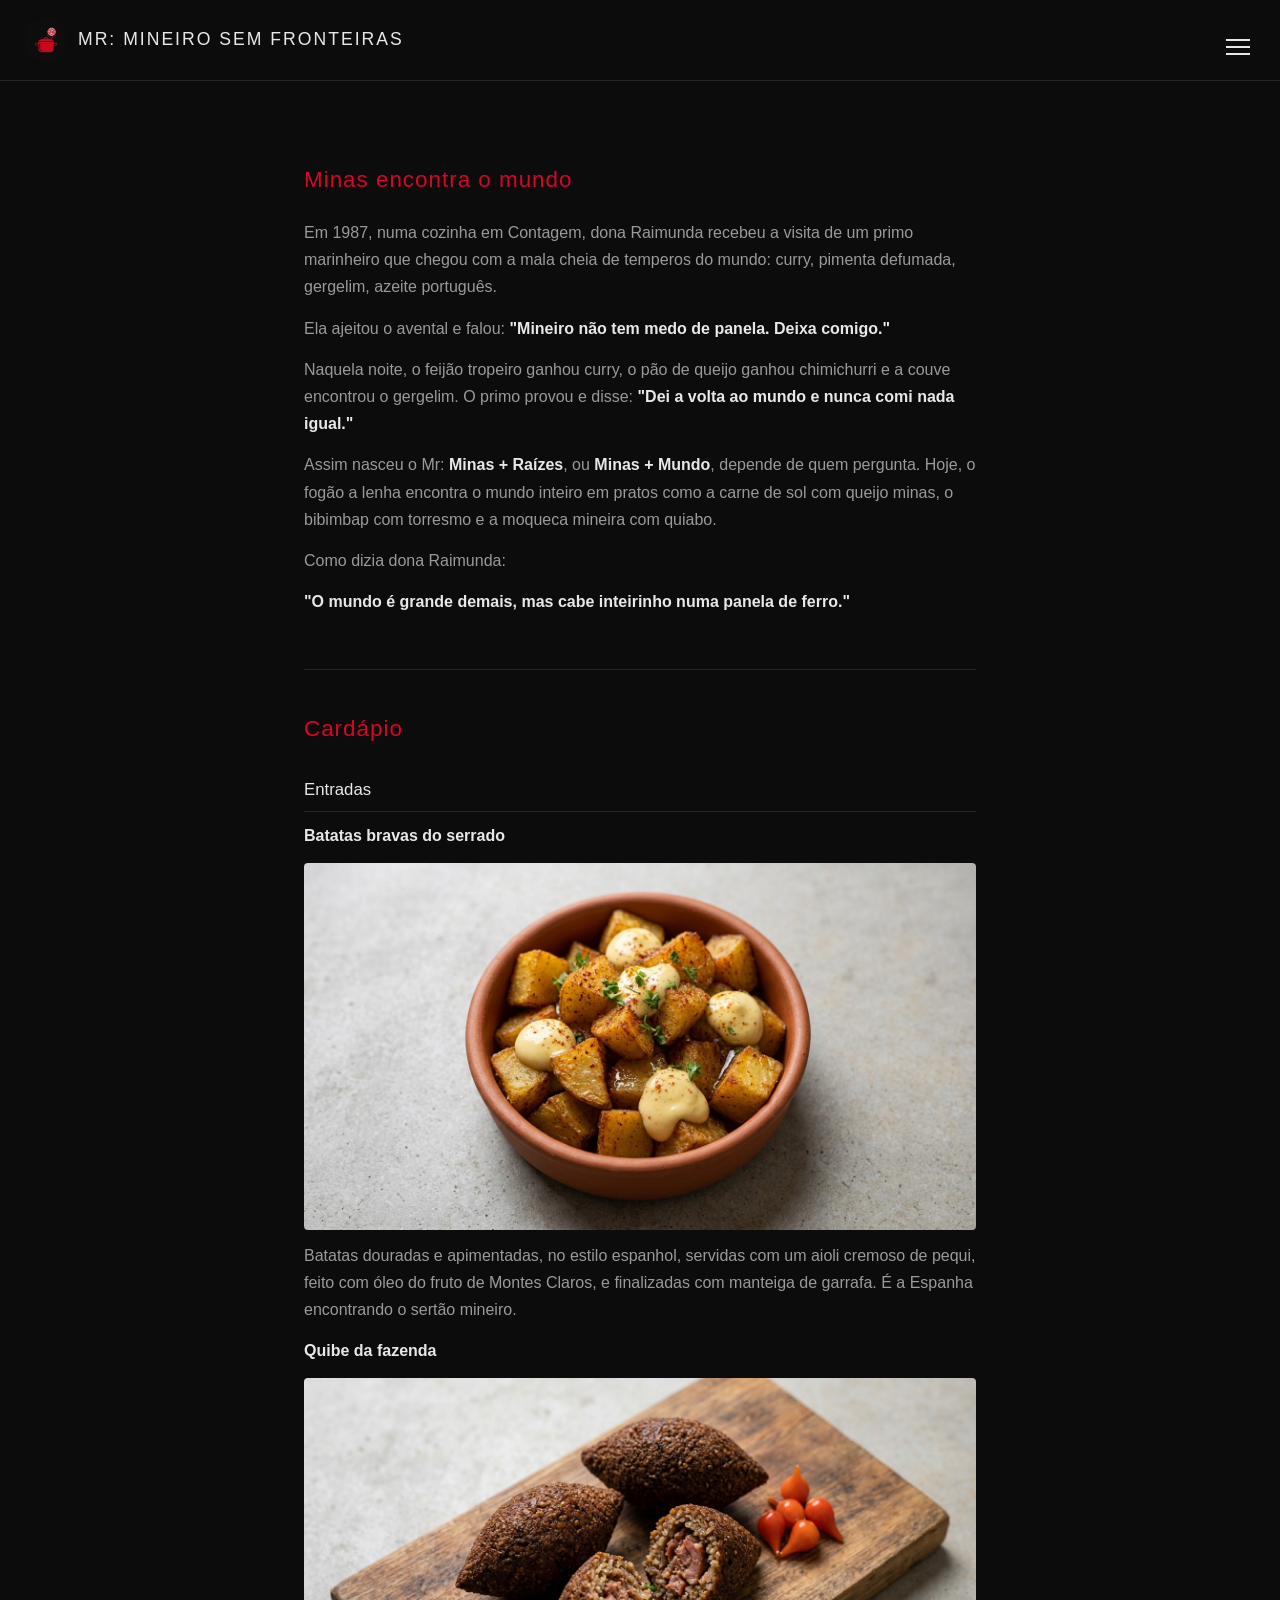
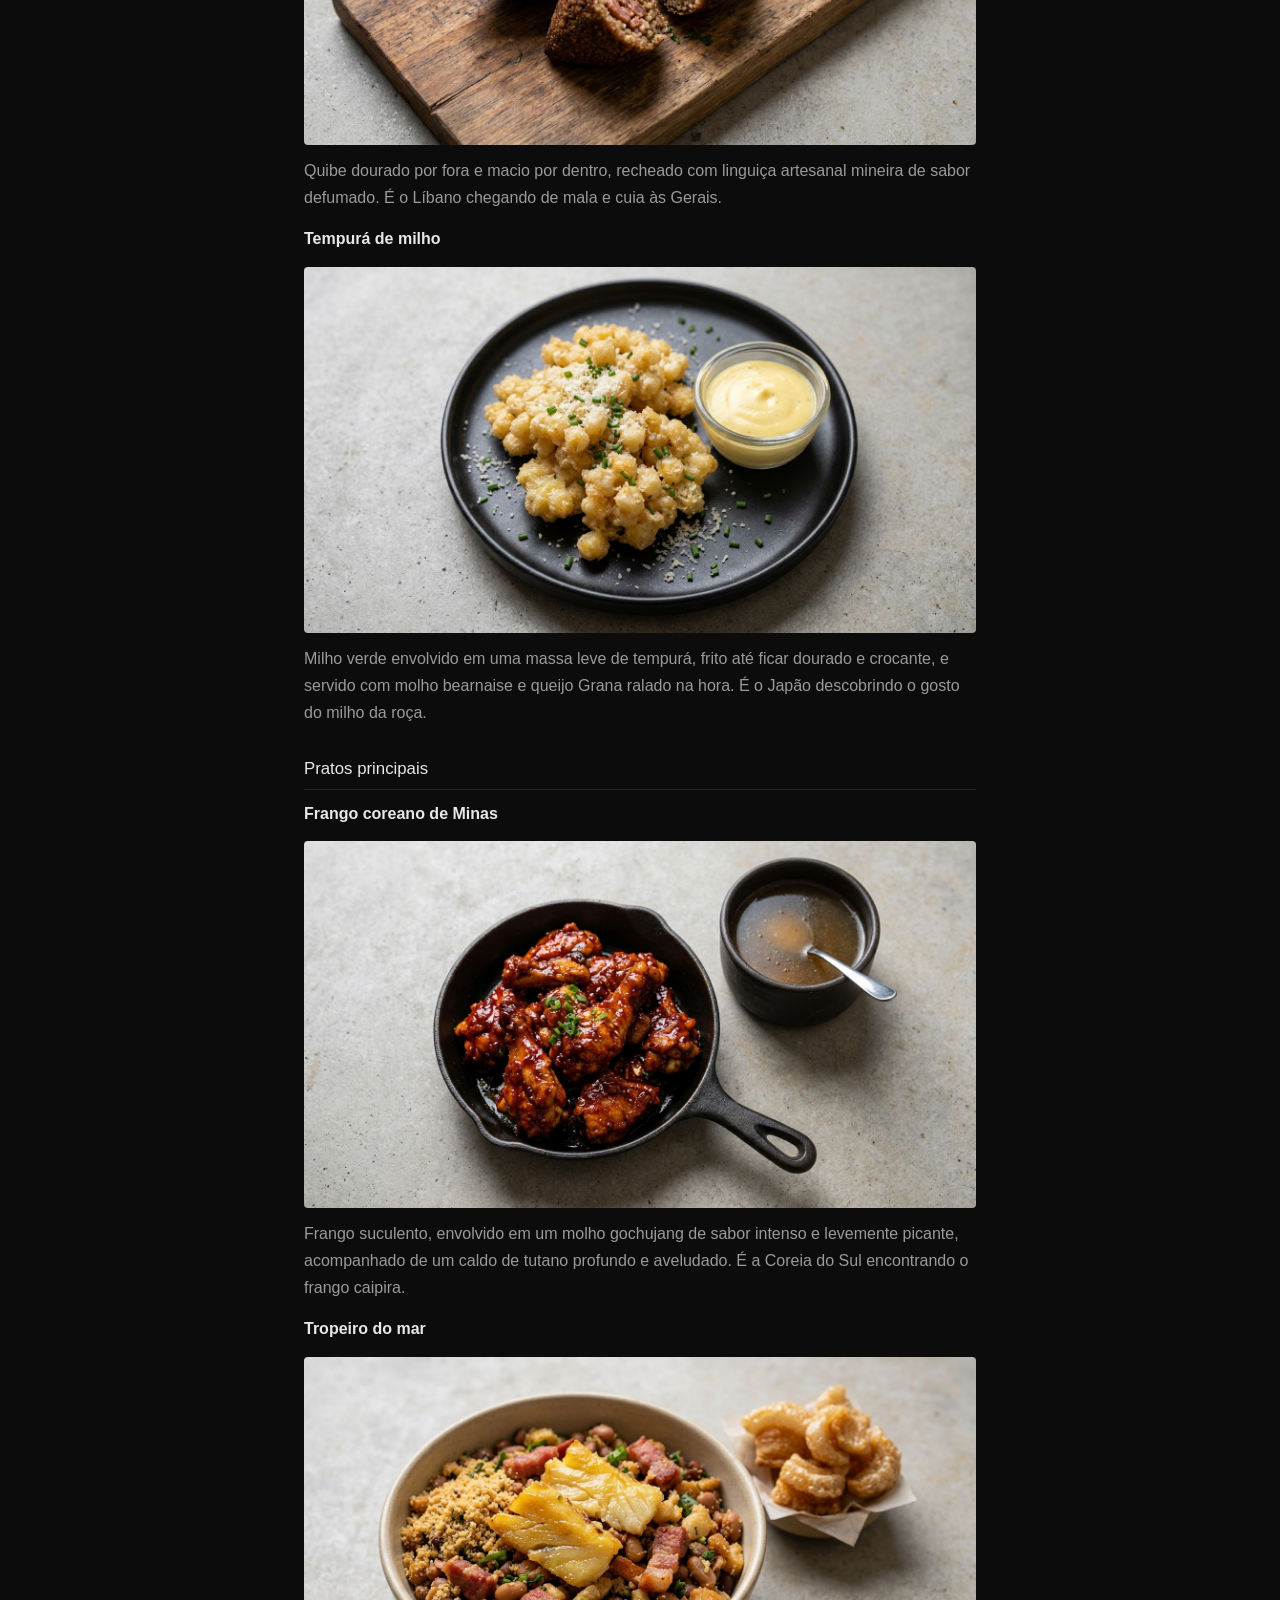
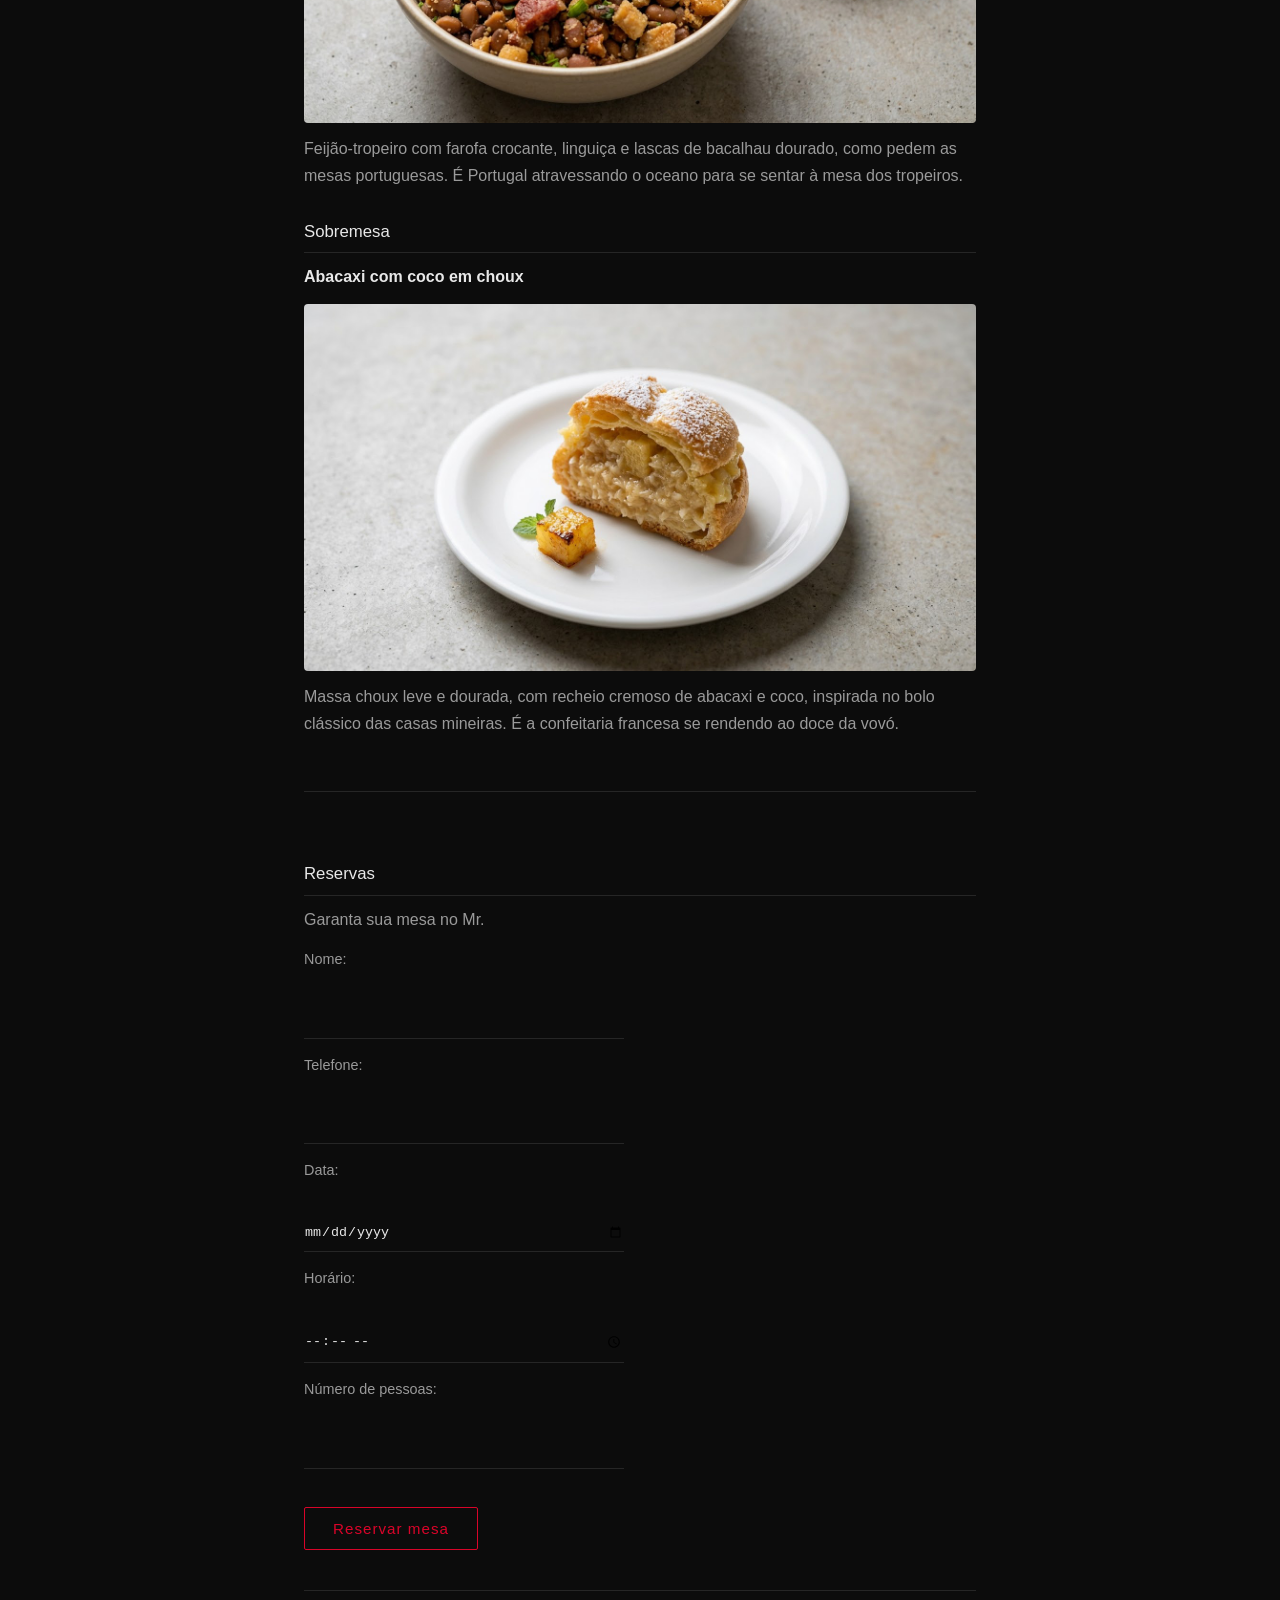
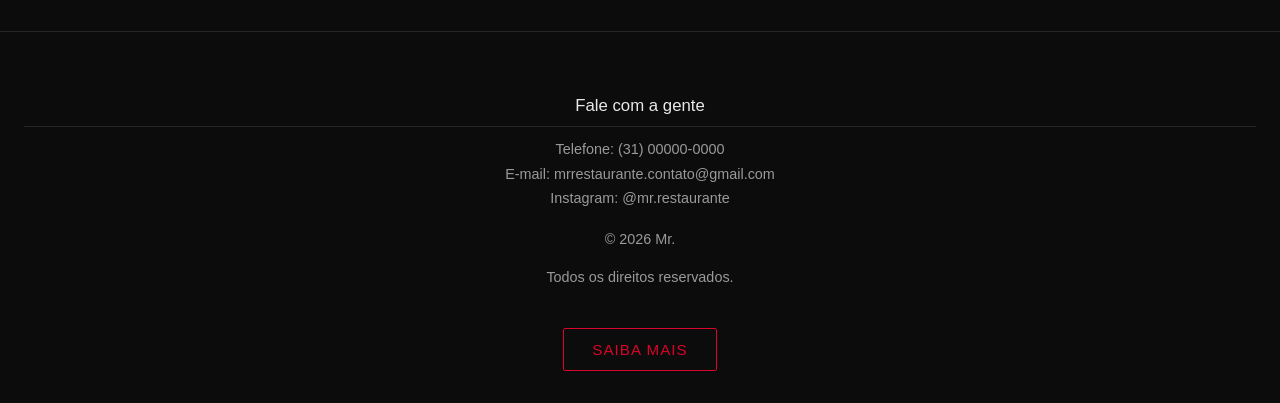
<file: cardapio-mr/index.html>
<!DOCTYPE html>
<html lang="pt-br">

<head>
 <meta charset="UTF-8">
 <meta name="viewport" content="width=devic-widt,initial-scale=1.0">
 <link rel="stylesheet" href="style.css">
 <title>Mr</title>
</head>

<body>
 <header>
 
  <h1>
  <img src="img/logo.png" alt="Logo do Mr" class="logo">
   Mr: mineiro sem fronteiras</h1>
  <input type="checkbox" id="menu-toggle">
  <label for="menu-toggle" class="menu">
  <span></span><span></span><span></span>
  </label>
  
<nav>
  <a href="#historia">História</a>
  <a href="#cardapio">Cardápio</a>
  <a href="#reservas">Reservas</a>
  <a href="#saibamais">Saiba mais</a>
</nav>

</header>

<main>
  <div id="historia">
  <h2>Minas encontra o mundo</h2>
  <p>Em 1987, numa cozinha em Contagem, dona Raimunda recebeu a visita de um primo marinheiro que chegou com a mala cheia de temperos do mundo: curry, pimenta defumada, gergelim, azeite português.</p>
  <p>Ela ajeitou o avental e falou: <strong>"Mineiro não tem medo de panela. Deixa comigo."</strong></p>
  <p>Naquela noite, o feijão tropeiro ganhou curry, o pão de queijo ganhou chimichurri e a couve encontrou o gergelim. O primo provou e disse: <strong>"Dei a volta ao mundo e nunca comi nada igual."</strong></p>
  <p>Assim nasceu o Mr: <strong>Minas + Raízes</strong>, ou <strong>Minas + Mundo</strong>, depende de quem pergunta. Hoje, o fogão a lenha encontra o mundo inteiro em pratos como a carne de sol com queijo minas, o bibimbap com torresmo e a moqueca mineira com quiabo.</p>
  <p>Como dizia dona Raimunda:</p>
  <p><strong>"O mundo é grande demais, mas cabe inteirinho numa panela de ferro."</strong></p>
</div>

<div id="cardapio">
  <h1>Cardápio</h1>

  <h3>Entradas</h3>

  <p><strong>Batatas bravas do serrado</strong></p>
  <img src="img/batata.jpg" alt="Batatas bravas com aioli de pequi">
  <p>Batatas douradas e apimentadas, no estilo espanhol, servidas com um aioli cremoso de pequi, feito com óleo do fruto de Montes Claros, e finalizadas com manteiga de garrafa. É a Espanha encontrando o sertão mineiro.</p>

  <p><strong>Quibe da fazenda</strong></p>
   <img src="img/quibe.jpg" alt="Quibe recheado com linguiça artesanal">
  <p>Quibe dourado por fora e macio por dentro, recheado com linguiça artesanal mineira de sabor defumado. É o Líbano chegando de mala e cuia às Gerais.</p>

  <p><strong>Tempurá de milho</strong></p>
  <img src="img/tempura.jpg" alt="Tempurá de milho com molho bearnaise">
  <p>Milho verde envolvido em uma massa leve de tempurá, frito até ficar dourado e crocante, e servido com molho bearnaise e queijo Grana ralado na hora. É o Japão descobrindo o gosto do milho da roça.</p>

  <h3>Pratos principais</h3>

  <p><strong>Frango coreano de Minas</strong></p>
  <img src="img/frango.jpg" alt="Frango com molho gochujang">
  <p>Frango suculento, envolvido em um molho gochujang de sabor intenso e levemente picante, acompanhado de um caldo de tutano profundo e aveludado. É a Coreia do Sul encontrando o frango caipira.</p>

  <p><strong>Tropeiro do mar</strong></p>
  <img src="img/tropeiro.jpg" alt="Feijão-tropeiro com bacalhau">
  <p>Feijão-tropeiro com farofa crocante, linguiça e lascas de bacalhau dourado, como pedem as mesas portuguesas. É Portugal atravessando o oceano para se sentar à mesa dos tropeiros.</p>

  <h3>Sobremesa</h3>

  <p><strong>Abacaxi com coco em choux</strong></p>
  <img src="img/sobremesa.jpg" alt="Massa choux com recheio de abacaxi e coco">
  <p>Massa choux leve e dourada, com recheio cremoso de abacaxi e coco, inspirada no bolo clássico das casas mineiras. É a confeitaria francesa se rendendo ao doce da vovó.</p>
</div>

<div id="reservas">
  <h3>Reservas</h3>
  <p>Garanta sua mesa no Mr.</p>

<form id="formulario">
 <p>
   <label for="nome">Nome:</label><br>
   <input type="text" id="nome">
 </p>

 <p>
   <label for="telefone">Telefone:</label><br>
   <input type="tel" id="telefone">
  </p>

   <p>
    <label for="data">Data:</label><br>
    <input type="date" id="data">
  </p>

  <p>
    <label for="horario">Horário:</label><br>
    <input type="time" id="horario">
  </p>

   <p>
    <label for="pessoas">Número de pessoas:</label><br>
    <input type="number" id="pessoas">
   </p>

    <button type="submit">Reservar mesa</button>
</form>
</div>
</main>

<footer>
<div id="saibamais">
   <h3>Fale com a gente</h3>
  
<ul>  
   <li>Telefone: (31) 00000-0000</li>
   <li>E-mail: mrrestaurante.contato@gmail.com</li>
   <li>Instagram: <a href="https://www.instagram.com/ms_canela_">@mr.restaurante</a></li>
</ul>

  <p>&copy; 2026 Mr.</p>
  <p>Todos os direitos reservados.</p>

   <button onclick="setTimeout(function() {
    window.location.href='segunda.html';
   }, 2000)">SAIBA MAIS</button> 

</div>
</footer>

    <script src="script.js"></script>
</body>

</html>
</file>
<file: cardapio-mr/style.css>
:root {
  --preto: #0c0c0c;
  --cinza: #161616;
  --linha: #262626;
  --texto: #e8e8e8;
  --texto-suave: #9a9a9a;
  --vermelho: #d90429;
  --vermelho-claro: #ff4d6d;
}

* {
  margin: 0;
  padding: 0;
  box-sizing: border-box;
}

html {
  scroll-behavior: smooth;
}

body {
  background-color: var(--preto);
  color: var(--texto);
  font-family: Arial, Helvetica, sans-serif;
  line-height: 1.7;
}
header {
  display: flex;
  justify-content: space-between;
  align-items: center;
  padding: 18px 24px;
  background-color: var(--preto);
  border-bottom: 1px solid var(--linha);
  position: sticky;
  top: 0;
  z-index: 10;
}

header h1 {
  font-size: 1.1rem;
  font-weight: normal;
  letter-spacing: 2px;
  text-transform: uppercase;
  display: flex;
  align-items: center;
  gap: 10px;
  color: var(--texto);
}

header h1 img {
  width: 44px;
  height: 44px;
  margin: 0;
  border-radius: 50%;
  object-fit: cover;
}
#menu-toggle {
  display: none;
}

.menu {
  display: flex;
  flex-direction: column;
  gap: 5px;
  padding: 6px;
  cursor: pointer;
}

.menu span {
  display: block;
  width: 24px;
  height: 2px;
  background-color: var(--texto);
  transition: background-color 0.3s;
}

.menu:hover span {
  background-color: var(--vermelho);
}

nav {
  display: none;
  position: absolute;
  top: 100%;
  right: 0;
  width: 220px;
  flex-direction: column;
  background-color: var(--cinza);
  border: 1px solid var(--linha);
  border-top: none;
}

#menu-toggle:checked ~ nav {
  display: flex;
}

nav a {
  color: var(--texto);
  text-decoration: none;
  padding: 14px 20px;
  cursor: pointer;
  transition: color 0.3s;
}

nav a:hover {
  color: var(--vermelho-claro);
}
main {
  max-width: 720px;
  margin: 0 auto;
  padding: 40px 24px;
}

#historia,
#cardapio,
#reservas {
  padding: 40px 0;
  border-bottom: 1px solid var(--linha);
}

#historia,
#cardapio,
#reservas,
#saiba-mais {
  scroll-margin-top: 80px;
}

h2,
#cardapio h1 {
  font-size: 1.4rem;
  font-weight: normal;
  letter-spacing: 1px;
  color: var(--vermelho);
  margin-bottom: 20px;
}

h3 {
  font-size: 1.05rem;
  font-weight: normal;
  color: var(--texto);
  margin: 28px 0 10px;
  padding-bottom: 6px;
  border-bottom: 1px solid var(--linha);
}

p {
  margin-bottom: 14px;
  color: var(--texto-suave);
}

strong {
  color: var(--texto);
  font-weight: bold;
}

img {
  max-width: 100%;
  display: block;
  border-radius: 4px;
  margin: 12px 0;
}
label {
  display: block;
  font-size: 0.9rem;
  color: var(--texto-suave);
  margin-top: 14px;
}

input {
  width: 100%;
  max-width: 320px;
  padding: 10px 0;
  margin-top: 4px;
  background-color: transparent;
  color: var(--texto);
  border: none;
  border-bottom: 1px solid var(--linha);
  border-radius: 0;
}

input:focus {
  outline: none;
  border-bottom-color: var(--vermelho);
}

button {
  margin-top: 24px;
  background-color: transparent;
  color: var(--vermelho);
  border: 1px solid var(--vermelho);
  padding: 12px 28px;
  border-radius: 2px;
  font-size: 0.95rem;
  letter-spacing: 1px;
  cursor: pointer;
  transition: background-color 0.3s, color 0.3s;
}

button:hover {
  background-color: var(--vermelho);
  color: var(--texto);
}
footer {
  border-top: 1px solid var(--linha);
  padding: 32px 24px;
  text-align: center;
  font-size: 0.9rem;
  color: var(--texto-suave);
}

footer ul {
  list-style: none;
  margin-bottom: 16px;
}

footer a {
  color: var(--texto-suave);
  text-decoration: none;
  cursor: pointer;
  transition: color 0.3s;
}

footer a:hover {
  color: var(--vermelho-claro);
}
</file>
